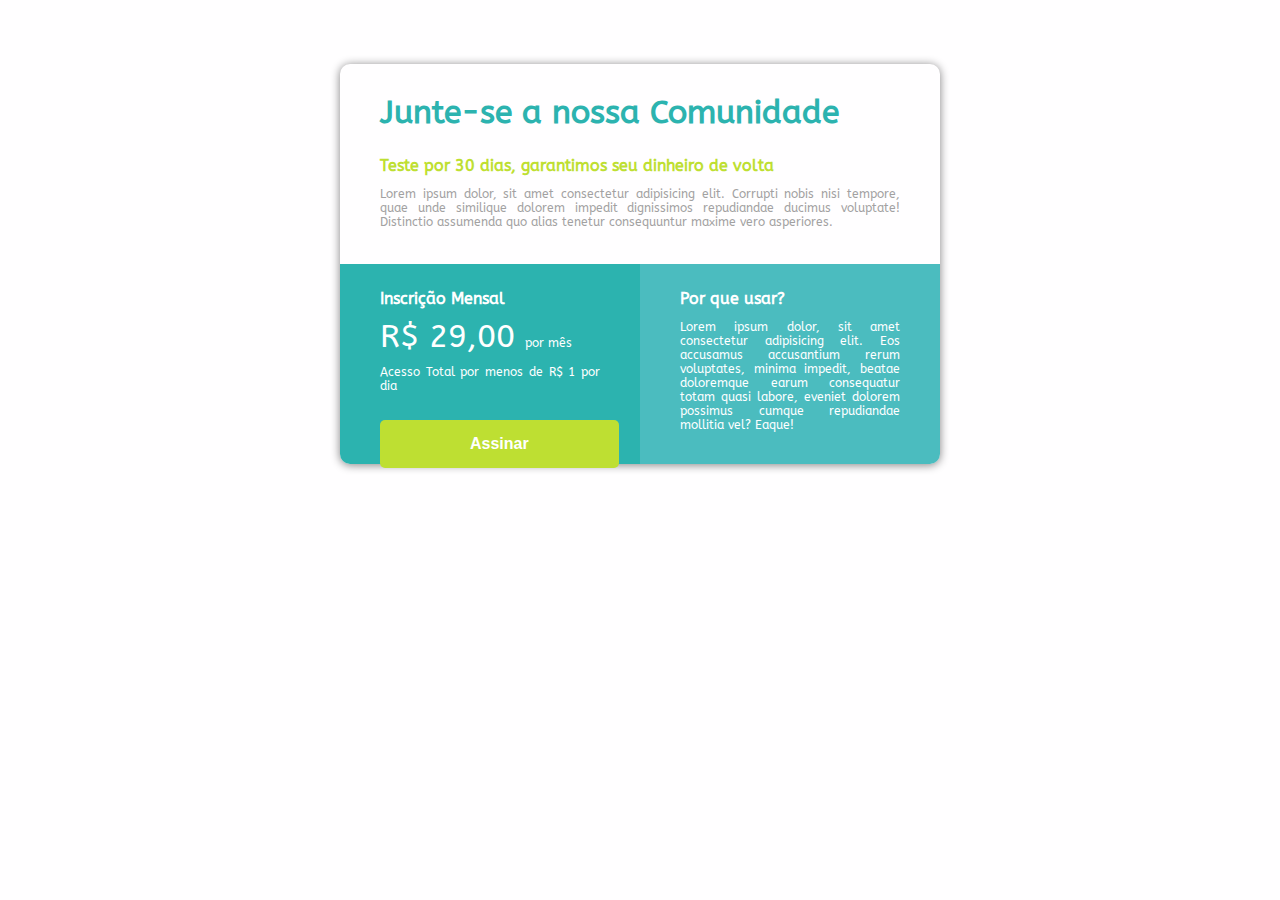
<file: Grid_de_Preco/index.html>
<!DOCTYPE html>
<html lang="pt-br">
<head>
    <meta charset="UTF-8">
    <meta http-equiv="X-UA-Compatible" content="IE=edge">
    <meta name="viewport" content="width=device-width, initial-scale=1.0">
    <title>Grid de Preços</title>
    <link rel="stylesheet" href="css/styles.css">
    <link rel="stylesheet" href="css/styleResponsive.css">
</head>
<body>
    <header>
            <h1 class="aling">Junte-se a nossa Comunidade</h1>
            <h2 class="aling">Teste por 30 dias, garantimos seu dinheiro de volta </h2>
            <p class="aling">Lorem ipsum dolor, sit amet consectetur adipisicing elit. Corrupti nobis nisi tempore, quae unde similique dolorem impedit dignissimos repudiandae ducimus voluptate! Distinctio assumenda quo alias tenetur consequuntur maxime vero asperiores.</p>
    </header>
    <section>
        <div class="left">
            <h2 class="aling">Inscrição Mensal</h2>
            <p  class=" value bold aling">R$ 29,00</p><p class="value">por mês</p>
            <p class=" acess aling">Acesso Total por menos de R$ 1 por dia</p>
            <button class="
            aling"><a href="#"> Assinar</a></button>
        </div>
        <div class="rigth">
            <h2 class="aling">Por que usar?</h2>
            <p class="aling">Lorem ipsum dolor, sit amet consectetur adipisicing elit. Eos accusamus accusantium rerum voluptates, minima impedit, beatae doloremque earum consequatur totam quasi labore, eveniet dolorem possimus cumque repudiandae mollitia vel? Eaque!</p>
        </div>
    </section>
</body>
</html>
</file>
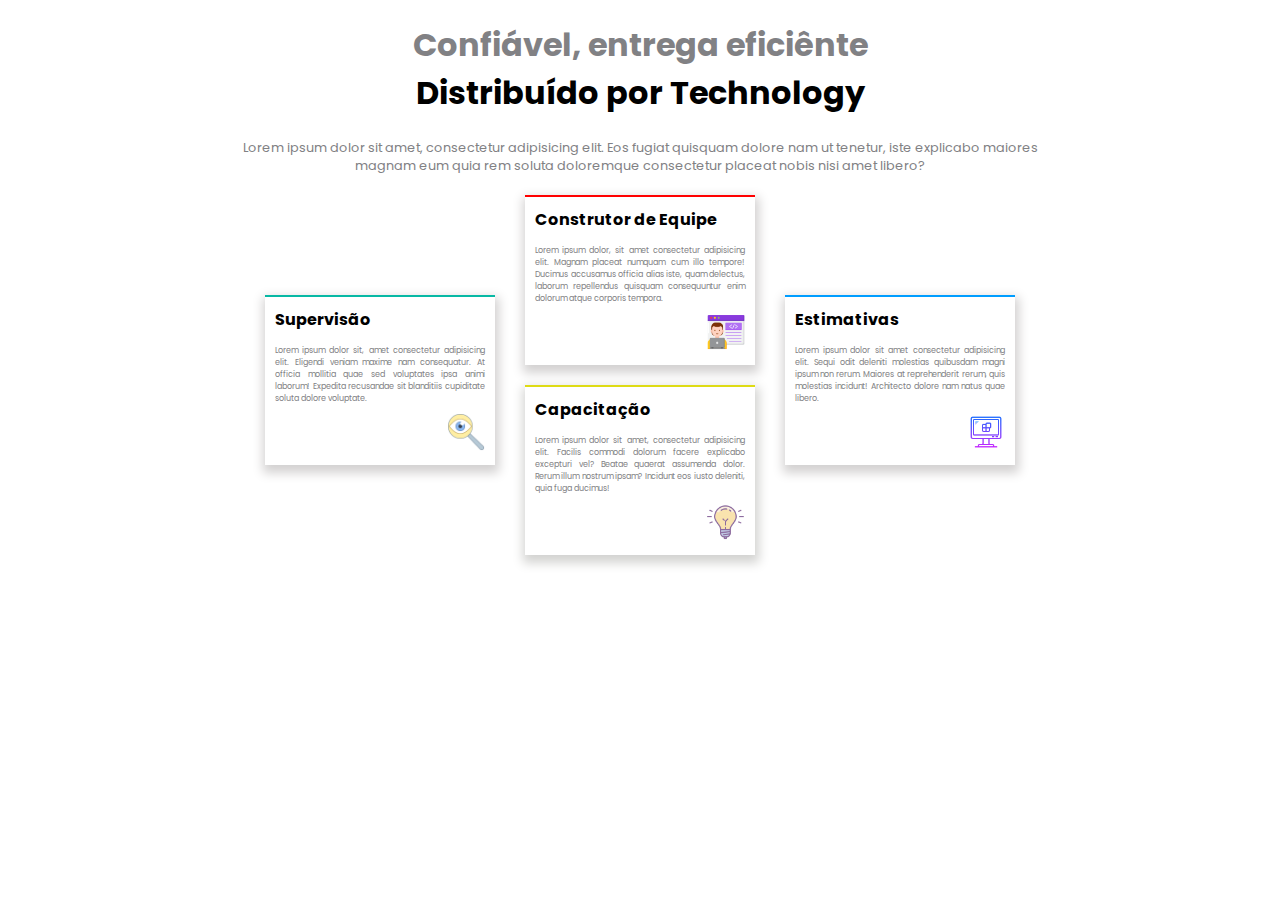
<file: Seção_4_cards_features/index.html>
<!DOCTYPE html>
<html lang="pt-br">
<head>
    <meta charset="UTF-8">
    <meta http-equiv="X-UA-Compatible" content="IE=edge">
    <meta name="viewport" content="width=device-width, initial-scale=1.0">
    <link rel="stylesheet" href="css/style.css">
    <link rel="stylesheet" href="css/responsivo.css">
    <title>Cards Feature</title>
</head>
<body>
    <header>
        <H1>Confiável, entrega eficiênte<br><bold id = "by">Distribuído por Technology</bold></H1>

        <p>Lorem ipsum dolor sit amet, consectetur adipisicing elit. Eos fugiat quisquam dolore nam ut tenetur, iste explicabo maiores magnam eum quia rem soluta doloremque consectetur placeat nobis nisi amet libero?</p>
    </header>
    <section class="cards">
        <div id = team_builder>
             <h2> Construtor de Equipe</h2>
             <p>Lorem ipsum dolor, sit amet consectetur adipisicing elit. Magnam placeat numquam cum illo tempore! Ducimus accusamus officia alias iste, quam delectus, laborum repellendus quisquam consequuntur enim dolorum atque corporis tempora.</p>
             <img class="images" src="./imagens/web disegn.png" alt="">

            </div>
            <div id = calculator>
                <h2> Estimativas</h2>
                <p>Lorem ipsum dolor sit amet consectetur adipisicing elit. Sequi odit deleniti molestias quibusdam magni ipsum non rerum. Maiores at reprehenderit rerum, quis molestias incidunt! Architecto dolore nam natus quae libero.</p>
                <img  class="images" src="./imagens/dados.png " alt="">
            </div>
        
        <div id = supervisor>
            <h2> Supervisão</h2>
            <p>Lorem ipsum dolor sit, amet consectetur adipisicing elit. Eligendi veniam maxime nam consequatur. At officia mollitia quae sed voluptates ipsa animi laborum! Expedita recusandae sit blanditiis cupiditate soluta dolore voluptate.</p>
            <img class="images" src="./imagens/lupa.png" alt="">
        </div>
    
        <div id = karma>
            <h2> Capacitação</h2>
            <p>Lorem ipsum dolor sit amet, consectetur adipisicing elit. Facilis commodi dolorum facere explicabo excepturi vel? Beatae quaerat assumenda dolor. Rerum illum nostrum ipsam? Incidunt eos iusto deleniti, quia fuga ducimus!</p>
            <img class="images" src="./imagens/lampada.png" alt="">

        </div>
    </section>
</body>
</html>
</file>
<file: Grid_de_Preco/css/styles.css>
@import url('https://fonts.googleapis.com/css2?family=ABeeZee&display=swap');

*{
    box-sizing: border-box;
   
}

body{
    width: 600px;
    max-width: 100%;
    height: 400px;
    margin: 5% auto;
    background: #fffeff;
    border-radius: 10px;
    box-shadow: 0px 1px 10px grey;
    text-align: justify;
    font-family: 'ABeeZee', sans-serif;;
    /* border: 1px solid red;*/
}

header{
    display: block;
    height: 200px;
    /*border: 1px solid red;  */
}

section{
    display: flex;
    height: 200px;
}

button{
    margin-top: 15px;
    background: #bedf32;
    padding: 15px 0px;
    border: none;
    border-radius: 5px;
}

a{
    text-align: center;
    text-decoration: none;
    padding: 15px 90px;
    color: white;
    font-size: 1.2em;
    font-weight: bold;
    /* border: 1px solid red;*/
}

p{
    font-size: 0.73em;
}

header p{
    color: rgb(162, 161, 161);
}

h1{
    color:#2cb3af;
    padding-top: 30px;
    margin-left: 40px;    
}

header h2{
    color: #bedf32;
}

h2{
    margin-top: 25px;
    margin-bottom: 10px;
    font-size: 0.99em;
}

.left{
    width: 50%;
    background: #2cb3af;
    color: white;
    
    border-bottom-left-radius: 10px;
    /*border: 1px solid red; */
}

.rigth{

    width: 50%;
    background: #4bbcbf;
    color: white;
    border-bottom-right-radius: 10px;
    /*border: 1px solid red; */
}
.aling{
    margin-left: 40px;
    margin-right: 40px;
}

.acess{
    margin-top: 10px;
}

.bold{
    font-size: 2em;
}

.value{
    display: inline;
    margin-right: 10px;
}

button:hover{
    margin: 4%;
    padding: 20px;
}
</file>
<file: Grid_de_Preco/css/styleResponsive.css>
/* Extra small devices (phones, 600px and down) */
@media only screen and (max-width: 600px) {
    
    body{
        margin: 0 auto;
        width: 300px;
        height: auto;

    }

    header{
        width: auto;
        height: auto;
        padding: 1px 0px 25px 0px;
    }

    .left{
        width: 100%;
        height: auto;
        border-bottom-left-radius: 0;
        padding: 1px 0px 15px 0px;
    }

    .rigth{
        width: 100%;
        height: auto;
        border-bottom-left-radius: 10px;
        padding: 1px 0px 15px 0px;
    }
    
    section{
        display:block;
    }

}
</file>
<file: Seção_4_cards_features/css/style.css>
@import url('https://fonts.googleapis.com/css2?family=Poppins:wght@100;300&display=swap');

*{
    box-sizing: border-box;
}

body{
    margin: 0 auto;
    font-family: 'Poppins', sans-serif;
    max-width: 100%;
    max-height: 100%;
     /*border: 1px solid red;*/
}

header{
    margin-top: 20px;
    color: #818184;
   /*border: 1px solid red;*/
}

h1{
    
    text-align: center;
    /*border: 1px solid red;*/
}

header p{
    margin: 0 auto;
    padding: 0;
    align-items: center;
    text-align: center;
    width: 100%;
    max-width: 800px;
    font-size: 0.8em;
    /*border: 1px solid red;*/
}

.cards{
    margin: 0 auto;
    width: 800px;
    max-width: 100%;
    max-height: 100%;
    margin-bottom: 0;
    padding-bottom: 0;
    /*border: 1px solid red;*/
}

h2{
    margin-top: 0;
    font-size: 1em;
}


section p{
    color: #818184;
    font-size: 0.5em;   
}

div{
    margin-left: 25px;
    margin-right: 25px;
    padding: 10px;
    width: 230px;
    height: 170px;    
    /*border: 1px solid red;*/
}

div p{
    margin-top: 10px;
    text-align: justify;
}

#by{
    color: black;
}

#team_builder{
    margin: 0 auto;
    margin-top: 20px;
    border-top: 2px solid red;
    box-shadow: 1px 5px 10px 3px rgb(211, 209, 209);
}

#calculator{
    display: flexbox;
    position: relative;
    float: right;
    margin-top: -70px;
    border-top: 2px solid rgb(0, 157, 255);
    box-shadow: 1px 5px 10px 3px rgb(211, 209, 209);
}

#supervisor{
    display:flexbox;
    position: relative;
    float: left;
    margin-top: -70px;
    border-top: 2px solid rgb(8, 184, 164);
    box-shadow: 1px 5px 10px 3px rgb(211, 209, 209);
}

#karma{
    margin: 0 auto;
    margin-top: 20px;
    border-top: 2px solid rgb(222, 219, 20);
    box-shadow: 1px 5px 10px 3px rgb(211, 211, 209);
}

.images{
    float: right;
    width: 38px;
    padding: 0;
}
</file>
<file: Seção_4_cards_features/css/responsivo.css>
@media only screen and (max-width: 790px) {
    
    header p{
        width: auto;
        padding: 0px 30px;
    }

    .cards{
        display: block;
    }

    #supervisor{
        margin-top: 10px;
        margin-left: 110px;
    }
    
    #calculator{
        margin-top: 10px;
        margin-left: 0px;
        margin-right: 110px;   
    }
    #karma{
        margin-top: 190px;
    }    
}

@media only screen and (max-width: 725px) {
    
    header{
        width: auto;
        padding: 0px 30px;
        font-size: 0.8em;
    }

    .cards{
        display: block;
    }

    #supervisor{
        margin-top: 10px;
        margin-left: 125px;
    }
    
    #calculator{
        margin-top: 10px;
        margin-right: 125px;   
    }  
}

@media only screen and (max-width: 725px) {
    #karma{
        margin-top: 370px;
    }   
}
</file>
